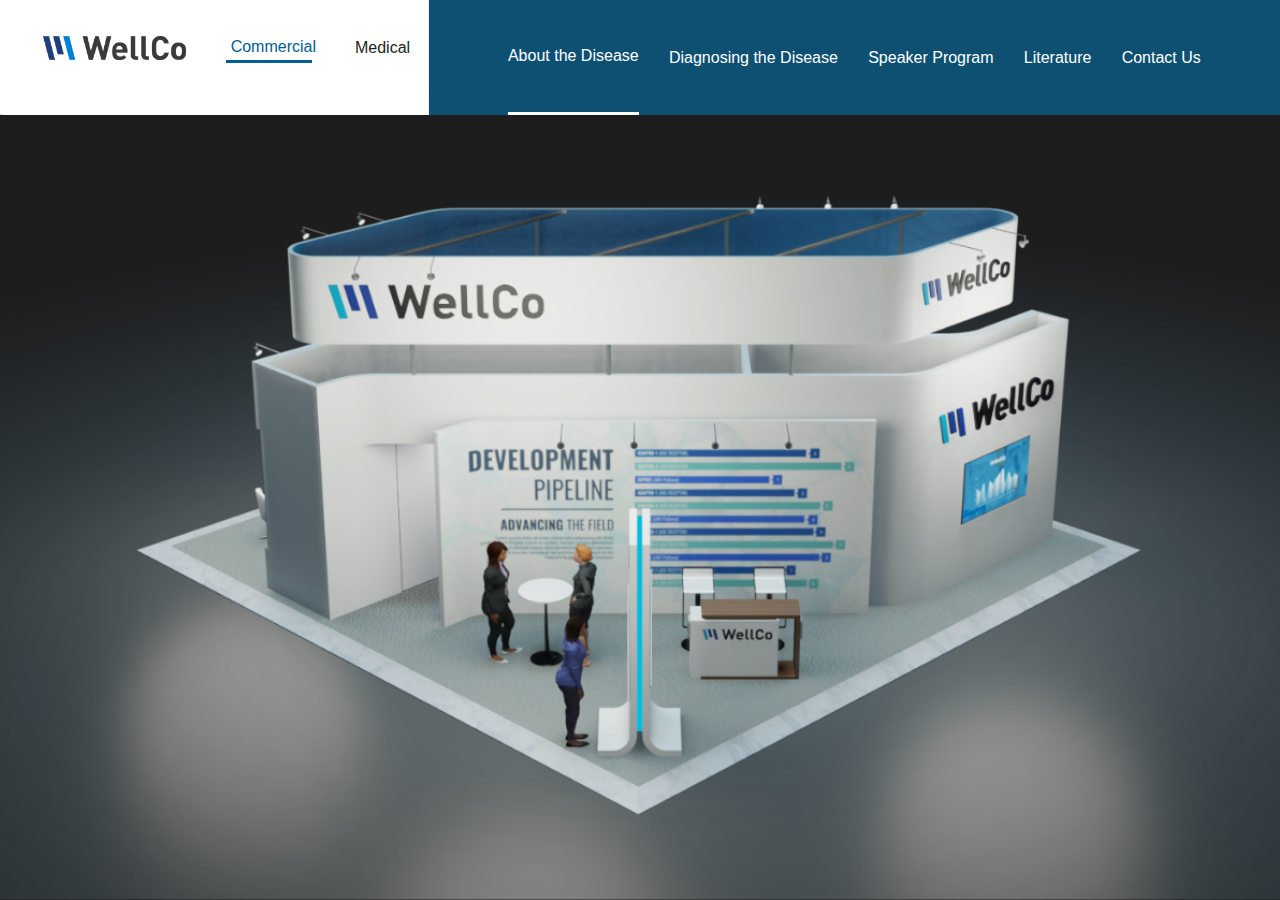
<file: public/index.html>
<!DOCTYPE html>

<!--[if gt IE 8]><!--> <html > <!--<![endif]-->
    <head>
        <meta charset="utf-8">
        <meta http-equiv="X-UA-Compatible" content="IE=edge">
        <title></title>
        <meta name="description" content="">
        <meta name="viewport" content="width=device-width, initial-scale=1">
        <link rel="stylesheet" href="src/css/main.css">
    </head>
    <body>
            <nav>
                <div class="nav__left">
                    <div class="nav__left__list">
                        <img class="nav__left__list__item" class="nav__left__logo" src="assets/logo.png" />
                        <div class="nav__left__list__item" ><p  class="commercial nav__left__list__item--current" >Commercial</p></div>
                        <div class="nav__left__list__item" ><p  class="medical" >Medical</p></div>
                    </div>
                </div>
                <div class="nav__right">
                    <div class="nav__right__container">
                        <!-- commercial options -->
                            <div class="nav__right__link nav__right__link--current"><p>About the Disease</p></div>
                            <div class="nav__right__link"><p>Diagnosing the Disease</p></div>
                            <div class="nav__right__link"><p>Speaker Program</p></div>
                            <div class="nav__right__link"><p>Literature</p></div>
                            <div class="nav__right__link"><p>Contact Us</p></div>
                        <!-- view nav.js for medical options line 27 -->
                    </div>
                </div>
            </nav>


            <div class="welcome-form__page hide">
                <div class="welcome-form__page__header">
                    <div class="welcome-form__page__header__logo">
                        <img src="assets/logo.png" />
                    </div>
                </div>
                
                <div class="welcome-form__page__container__form">
                    <div class="welcome-form__page__text">
                        <p id="welcome-text">Welcome to Stemline’s Virtual Booth</p>
                        <p id="welcome-text-info">Before continuing to the virtual booth, please fill out the fields below. Your information will not be shared.</p>
                    </div>
                        <form  id="welcome-form">
                            <!-- form is in welcomeForm.js -->
                        </form>
                    </div>
            </div>

            <!-- <canvas>
            </canvas> -->

            <div class="content-container hide">

                <div class="medical-info-form">

                    <div class="medical-info-form__container ">
                        <div class="medical-info-form__container__text ">
                            <p id="medical-form-title">Medical Information Request Form</p>
                            <p id="medical-form-info">For medical inquiries please complete the form and click “Submit” at the bottom of the page.</p>
                        </div>
                            <form  id="medical-form">
                                <!-- form is in welcomeForm.js -->
                            </form>
                    </div>
                </div>

                <div class="literature-commercial">

                </div>


            </div>
        
            <script src="src/js/welcomeForm.js"></script>
            <script src="src/js/welcomeFormSubmit.js"></script>
            <script src="src/js/nav.js"></script>
            <script src="src/js/medicalForm.js"></script>
            <script src="src/js/medicalFormSubmit.js"></script>
    </body>
</html>
</file>
<file: public/src/css/main.css>
@font-face {
    src: url("https://fonts.googleapis.com/css2?family=Overpass:wght@700&display=swap");
    font-family: "Overpass", sans-serif;
}
* {
    margin: 0;
    box-sizing: border-box;
    padding: 0;
    font-family: "Overpass", sans-serif;
}

body {
    height: 100vh;
    width: 100vw;
    background-color: #1d1d1d;
    background-image: url("/public/assets/dummy_model.png");
    background-position: center;
    background-repeat: no-repeat;
    background-size: cover;
}
body nav {
    height: 115px;
    width: 100%;
    position: fixed;
    top: 0;
    left: 0;
    margin: 0;
    background: #2D2D2D;
    display: flex;
    flex-direction: row;
}
body nav .nav__left {
    width: 33.5%;
    height: 100%;
    background-image: url("/public/assets/nav__left-background.png");
    background-position: right bottom;
    display: flex;
    flex-direction: row;
}
body nav .nav__left .nav__left__list {
    width: 33.5vw;
    height: 100%;
    margin: 0% 5% 0% 10%;
    display: flex;
    flex-direction: row;
    align-items: center;
    justify-content: space-between;
}
body nav .nav__left .nav__left__list .nav__left__list__item {
    padding-bottom: 5%;
}
body nav .nav__left .nav__left__list .nav__left__list__item img {
    width: 143px;
    height: 24px;
}
body nav .nav__left .nav__left__list .nav__left__list__item p {
    text-decoration: none;
    color: #241F20;
    padding: 5%;
}
body nav .nav__left .nav__left__list .nav__left__list__item .nav__left__list__item--current {
    color: #006090;
    border-bottom: 3px solid #006090;
}
body nav .nav__right {
    width: 66.5%;
    height: 100%;
    background: rgba(0, 96, 144, 0.7);
    padding: 0% 5% 0% 5%;
}
body nav .nav__right .nav__right__container {
    width: 100%;
    height: 100%;
    display: flex;
    flex-direction: row;
    align-items: center;
    justify-content: space-around;
}
body nav .nav__right .nav__right__container .nav__right__link {
    height: 100%;
    display: flex;
    align-items: center;
}
body nav .nav__right .nav__right__container .nav__right__link p {
    text-decoration: none;
    color: white;
    font-size: 1em;
}
body nav .nav__right .nav__right__container .nav__right__link--current {
    border-bottom: 3px solid white;
}

.welcome-form__page {
    display: block;
    height: 100%;
    width: 100%;
    position: fixed;
    z-index: 2;
    background: rgba(0, 96, 144, 0.7);
}
.welcome-form__page .welcome-form__page__header {
    height: 117px;
    width: 100%;
    position: fixed;
    top: 0;
    left: 0;
    margin: 0;
    background: #006090;
    display: flex;
    flex-direction: row;
}
.welcome-form__page .welcome-form__page__header .welcome-form__page__header__logo {
    width: 20%;
    height: 100%;
    background: white;
    box-shadow: 5px 5px 15px 5px rgba(255, 255, 255, 0.2);
    display: flex;
    justify-content: center;
    align-items: center;
}
.welcome-form__page .welcome-form__page__header .welcome-form__page__header__logo img {
    width: 143px;
    height: 24px;
}
.welcome-form__page .welcome-form__page__container__form {
    position: absolute;
    width: 66%;
    height: 70%;
    margin: 10% 17% 0% 17%;
    background: transparent;
    display: block;
    color: #FFFFFF;
    font-size: 14px;
}
.welcome-form__page .welcome-form__page__container__form .welcome-form__page__text {
    width: 100%;
    height: 10vh;
    color: #FFFFFF;
    display: flex;
    flex-direction: column;
    justify-content: space-evenly;
    text-align: center;
    padding: 2vh;
    margin-bottom: 2vh;
}
.welcome-form__page .welcome-form__page__container__form .welcome-form__page__text #welcome-text {
    font-size: 32px;
    padding: 15px;
}
.welcome-form__page .welcome-form__page__container__form .welcome-form__page__text #welcome-text-info {
    font-size: 16px;
    color: rgba(255, 255, 255, 0.8);
}
.welcome-form__page .welcome-form__page__container__form .form-row {
    height: 10vh;
    display: flex;
    flex-direction: row;
    justify-content: space-evenly;
    background: transparent;
}
.welcome-form__page .welcome-form__page__container__form .form-row .form-column {
    height: 100%;
    width: 100%;
    padding: 7px;
    display: flex;
    flex-direction: column;
    justify-content: space-evenly;
    background: transparent;
}
.welcome-form__page .welcome-form__page__container__form .form-row label {
    margin-left: 5px;
    display: block;
}
.welcome-form__page .welcome-form__page__container__form .form-row select, .welcome-form__page .welcome-form__page__container__form .form-row input {
    background: white;
    border: none;
    box-shadow: none;
    height: 4vh;
    outline: none;
}
.welcome-form__page .welcome-form__page__container__form .radio-button__container {
    width: 100%;
    display: grid;
    grid-template-rows: auto auto;
}
.welcome-form__page .welcome-form__page__container__form .radio-button__container .radio-button__text {
    grid-row: 1;
    font-size: 16px;
    font-weight: 400;
    padding: 10px;
    color: rgba(255, 255, 255, 0.8);
}
.welcome-form__page .welcome-form__page__container__form .radio-button__container .radio-buttons {
    grid-row: 2;
    display: flex;
    flex-direction: row;
    padding-top: 15px;
    font-weight: 400;
}
.welcome-form__page .welcome-form__page__container__form .radio-button__container .radio-buttons input {
    margin: 0px 20px 0px 20px;
    transform: scale(1.5);
}
.welcome-form__page .welcome-form__page__container__form .welcome-form__page__submit__container {
    display: grid;
    grid-template-rows: auto auto;
    justify-content: center;
    margin: 0;
    padding: 0;
}
.welcome-form__page .welcome-form__page__container__form .welcome-form__page__submit__container .welcome-form__page__submit__text {
    grid-row: 1;
    text-align: center;
    padding: 15px;
    color: rgba(255, 255, 255, 0.8);
}
.welcome-form__page .welcome-form__page__container__form .welcome-form__page__submit__container button.welcome-form__submit {
    grid-row: 2;
    height: 50px;
    width: 240px;
    background: #DEE9EE;
    background-size: cover;
    background-position: right;
    margin: 0;
    padding: 0;
    border: none;
    outline: none;
    cursor: pointer;
    box-shadow: 5px 5px 15px 5px rgba(255, 255, 255, 0.2);
}
.welcome-form__page .welcome-form__page__container__form .welcome-form__page__submit__container button.welcome-form__submit p {
    position: fixed;
    z-index: 2;
    margin: 1.2% 0% 0% 4%;
    font-size: 16px;
    font-weight: bold;
    color: rgba(0, 96, 144, 0.7);
}
.welcome-form__page .welcome-form__page__container__form .welcome-form__page__submit__container button.welcome-form__submit .welcome-form__submit-inner {
    height: 100%;
    width: 100%;
    margin: 0;
    padding: 0;
    background: url("/public/assets/submit_arrow.png");
    -webkit-clip-path: inset(0 0 0 78%);
            clip-path: inset(0 0 0 78%);
    background-size: cover;
    background-position: right;
    background-repeat: no-repeat;
    transition: all 0.5s cubic-bezier(0.62, -0.42, 1, 1);
}
.welcome-form__page .welcome-form__page__container__form .welcome-form__page__submit__container button.welcome-form__submit:hover .welcome-form__submit-inner {
    -webkit-clip-path: inset(0 0 0 0%);
            clip-path: inset(0 0 0 0%);
}
.welcome-form__page .welcome-form__page__container__form .required-field {
    padding: 2px;
    font-size: 18px;
    color: #32cafd;
}

.hide {
    display: none;
}

.content-container {
    height: 100%;
    width: 100%;
    background: rgba(0, 0, 0, 0.8);
}

.medical-info-form {
    display: block;
    height: 100%;
    width: 100%;
    position: fixed;
    z-index: 2;
    background: transparent;
}
.medical-info-form .medical-info-form__container {
    position: absolute;
    width: 70%;
    height: 80%;
    margin: 10% 15% 0% 15%;
    background: transparent;
    display: block;
    color: #FFFFFF;
    font-size: 14px;
    overflow-y: scroll;
    overflow-x: hidden;
}
.medical-info-form .medical-info-form__container .medical-info-form__container__text {
    width: 100%;
    height: 10vh;
    color: #FFFFFF;
    display: flex;
    flex-direction: column;
    justify-content: space-evenly;
    text-align: center;
    padding: 2vh;
    margin-bottom: 2vh;
}
.medical-info-form .medical-info-form__container #medical-form-title {
    font-size: 32px;
    padding: 15px;
}
.medical-info-form .medical-info-form__container #medical-form-info {
    font-size: 16px;
    color: rgba(255, 255, 255, 0.8);
}
.medical-info-form .medical-info-form__container .form-row {
    height: 10vh;
    display: flex;
    flex-direction: row;
    justify-content: space-evenly;
    background: transparent;
}
.medical-info-form .medical-info-form__container .form-row .form-column {
    height: 100%;
    width: 100%;
    padding: 7px;
    display: flex;
    flex-direction: column;
    justify-content: space-evenly;
    background: transparent;
}
.medical-info-form .medical-info-form__container .form-row label {
    margin-left: 5px;
    display: block;
}
.medical-info-form .medical-info-form__container .form-row select, .medical-info-form .medical-info-form__container .form-row input {
    background: white;
    border: none;
    box-shadow: none;
    height: 4vh;
    outline: none;
}
.medical-info-form .medical-info-form__container .medical-credential__container {
    width: 100%;
    display: grid;
    grid-template-rows: auto auto;
}
.medical-info-form .medical-info-form__container .medical-credential__container .medical-credential__text {
    grid-row: 1;
    font-size: 20px;
    font-weight: 400;
    padding: 10px;
    color: rgba(255, 255, 255, 0.8);
}
.medical-info-form .medical-info-form__container .medical-credential__container .medical-credential-checkboxs {
    grid-row: 2;
    padding-top: 15px;
    font-weight: 400;
}
.medical-info-form .medical-info-form__container .medical-credential__container .medical-credential-checkboxs .form-row {
    height: 10vh;
    display: flex;
    flex-direction: row;
    justify-content: space-evenly;
    background: transparent;
}
.medical-info-form .medical-info-form__container .medical-credential__container .medical-credential-checkboxs .form-row .form-column {
    height: 100%;
    width: 100%;
    padding: 7px;
    display: flex;
    flex-direction: row;
    justify-content: left;
    background: transparent;
}
.medical-info-form .medical-info-form__container .medical-credential__container .medical-credential-checkboxs .form-row input {
    margin: 0px 20px 0px 20px;
    transform: scale(2);
}
.medical-info-form .medical-info-form__container .medical-credential__container .medical-credential-checkboxs .form-row .form-column-other {
    height: 100%;
    width: 100%;
    padding: 7px;
    display: flex;
    flex-direction: column;
    justify-content: space-around;
    background: transparent;
}
.medical-info-form .medical-info-form__container .medical-credential__container .medical-credential-checkboxs .form-row input[type=text] {
    margin-left: 63px;
    height: 2vh;
    width: 8vw;
}
.medical-info-form .medical-info-form__container .medical-product__container {
    width: 100%;
    display: grid;
    grid-template-rows: auto auto;
}
.medical-info-form .medical-info-form__container .medical-product__container .medical-product__text {
    grid-row: 1;
    font-size: 20px;
    font-weight: 400;
    padding: 10px;
    color: rgba(255, 255, 255, 0.8);
}
.medical-info-form .medical-info-form__container .medical-product__container .medical-product-checkboxs {
    grid-row: 2;
    border-radius: 50%;
    padding-top: 15px;
    font-weight: 400;
}
.medical-info-form .medical-info-form__container .medical-product__container .medical-product-checkboxs .form-row {
    height: 10vh;
    display: flex;
    flex-direction: row;
    justify-content: space-evenly;
    background: transparent;
}
.medical-info-form .medical-info-form__container .medical-product__container .medical-product-checkboxs .form-row .form-column {
    height: 100%;
    width: 100%;
    padding: 7px;
    display: flex;
    flex-direction: row;
    justify-content: left;
    background: transparent;
}
.medical-info-form .medical-info-form__container .medical-product__container .medical-product-checkboxs .form-row input {
    height: 1.3em;
    background-color: white;
    border-radius: 50%;
    vertical-align: middle;
    border: 1px solid #ddd;
    -webkit-appearance: none;
    outline: none;
    cursor: pointer;
    margin: 0px 20px 0px 20px;
    transform: scale(2);
    width: 1.3em;
}
.medical-info-form .medical-info-form__container .medical-product__container .medical-product-checkboxs .form-row input:checked {
    background-color: rgba(0, 96, 144, 0.7);
}
.medical-info-form .provide-information__container {
    height: 25vh;
    width: 95%;
    display: flex;
    flex-direction: column;
}
.medical-info-form .provide-information__container .provide-information__text {
    padding: 20px;
    font-size: 16px;
    color: rgba(255, 255, 255, 0.8);
}
.medical-info-form .provide-information__container textarea {
    height: 80%;
    width: 100%;
    background: white;
}
.medical-info-form .signature-container {
    height: -webkit-fit-content;
    height: -moz-fit-content;
    height: fit-content;
    width: 95%;
    margin-top: 5vh;
    margin-bottom: 5vh;
    display: flex;
    flex-direction: column;
}
.medical-info-form .signature-container .signature__text {
    margin-bottom: 1vh;
    font-size: 16px;
    color: rgba(255, 255, 255, 0.8);
}
.medical-info-form .signature-container #sig-canvas {
    border: 2px solid #CCCCCC;
    background: white;
    cursor: crosshair;
}
.medical-info-form .signature-container .row {
    margin-top: 10px;
    display: flex;
    flex-direction: row;
    justify-content: space-between;
    width: 25%;
}
.medical-info-form .signature-container .row #ck-button label {
    float: left;
    width: 4em;
}
.medical-info-form .signature-container .row #ck-button label input {
    transform: scale(0.1, 0.1);
    float: right;
}
.medical-info-form .signature-container .row #ck-button label span {
    text-align: center;
    width: 100px;
    padding: 9px 0px;
    display: block;
    background: white;
    border: 1px solid black;
    border-radius: 4px;
    color: black;
}
.medical-info-form .signature-container .row #sig-clearBtn {
    background: white;
    height: 40px;
    border: none;
    border-radius: 5px;
    padding: 10px;
}
.medical-info-form .signature-container .signiture-placeholder {
    text-indent: -9999px;
    height: 1px;
    width: 1px;
}
.medical-info-form .signature-container .show-signiture {
    height: 20vh;
    width: 60%;
}
.medical-info-form .preferred-contact__container {
    width: 100%;
    display: grid;
    grid-template-rows: auto auto;
}
.medical-info-form .preferred-contact__container .preferred-contact__text {
    grid-row: 1;
    font-size: 16px;
    font-weight: 400;
    padding: 10px;
    color: rgba(255, 255, 255, 0.8);
}
.medical-info-form .preferred-contact__container .preferred-contacts {
    grid-row: 2;
    display: flex;
    flex-direction: row;
    padding-top: 15px;
    font-weight: 400;
}
.medical-info-form .preferred-contact__container .preferred-contacts input {
    margin: 0px 20px 0px 20px;
    transform: scale(1.5);
}
.medical-info-form .medical-info-form__submit__container {
    display: grid;
    grid-template-rows: auto auto;
    justify-content: center;
    margin-bottom: 40px;
    padding: 0px;
}
.medical-info-form .medical-info-form__submit__container .medical-info-form__submit__text {
    grid-row: 1;
    text-align: center;
    padding: 15px;
    color: rgba(255, 255, 255, 0.8);
}
.medical-info-form .medical-info-form__submit__container button.medical-info-form__submit {
    grid-row: 2;
    height: 50px;
    width: 240px;
    background: #DEE9EE;
    background-size: cover;
    background-position: right;
    margin: 0;
    padding: 0;
    border: none;
    outline: none;
    cursor: pointer;
    box-shadow: 5px 5px 15px 5px rgba(255, 255, 255, 0.2);
}
.medical-info-form .medical-info-form__submit__container button.medical-info-form__submit p {
    position: absolute;
    z-index: 2;
    margin: 2.2% 0% 0% 7%;
    font-size: 16px;
    font-weight: bold;
    color: rgba(0, 96, 144, 0.7);
}
.medical-info-form .medical-info-form__submit__container button.medical-info-form__submit .medical-info-form__submit-inner {
    height: 100%;
    width: 100%;
    margin: 0;
    padding: 0;
    background: url("/public/assets/submit_arrow.png");
    -webkit-clip-path: inset(0 0 0 78%);
            clip-path: inset(0 0 0 78%);
    background-size: cover;
    background-position: right;
    background-repeat: no-repeat;
    transition: all 0.5s cubic-bezier(0.62, -0.42, 1, 1);
}
.medical-info-form .medical-info-form__submit__container button.medical-info-form__submit:hover .medical-info-form__submit-inner {
    -webkit-clip-path: inset(0 0 0 0%);
            clip-path: inset(0 0 0 0%);
}
.medical-info-form .required-field {
    padding: 2px;
    font-size: 18px;
    color: #32cafd;
}
.medical-info-form ::-webkit-scrollbar {
    width: 6px;
}
.medical-info-form ::-webkit-scrollbar-track {
    background: rgba(255, 255, 255, 0.1);
    box-shadow: inset 0 0 6px rgba(0, 0, 0, 0.3);
    -webkit-box-shadow: inset 0 0 6px rgba(0, 0, 0, 0.3);
    border-radius: 10px;
}
.medical-info-form ::-webkit-scrollbar-thumb {
    background: white;
    border-radius: 10px;
    box-shadow: inset 0 0 6px rgba(0, 0, 0, 0.5);
    -webkit-box-shadow: inset 0 0 6px rgba(0, 0, 0, 0.5);
}
</file>
